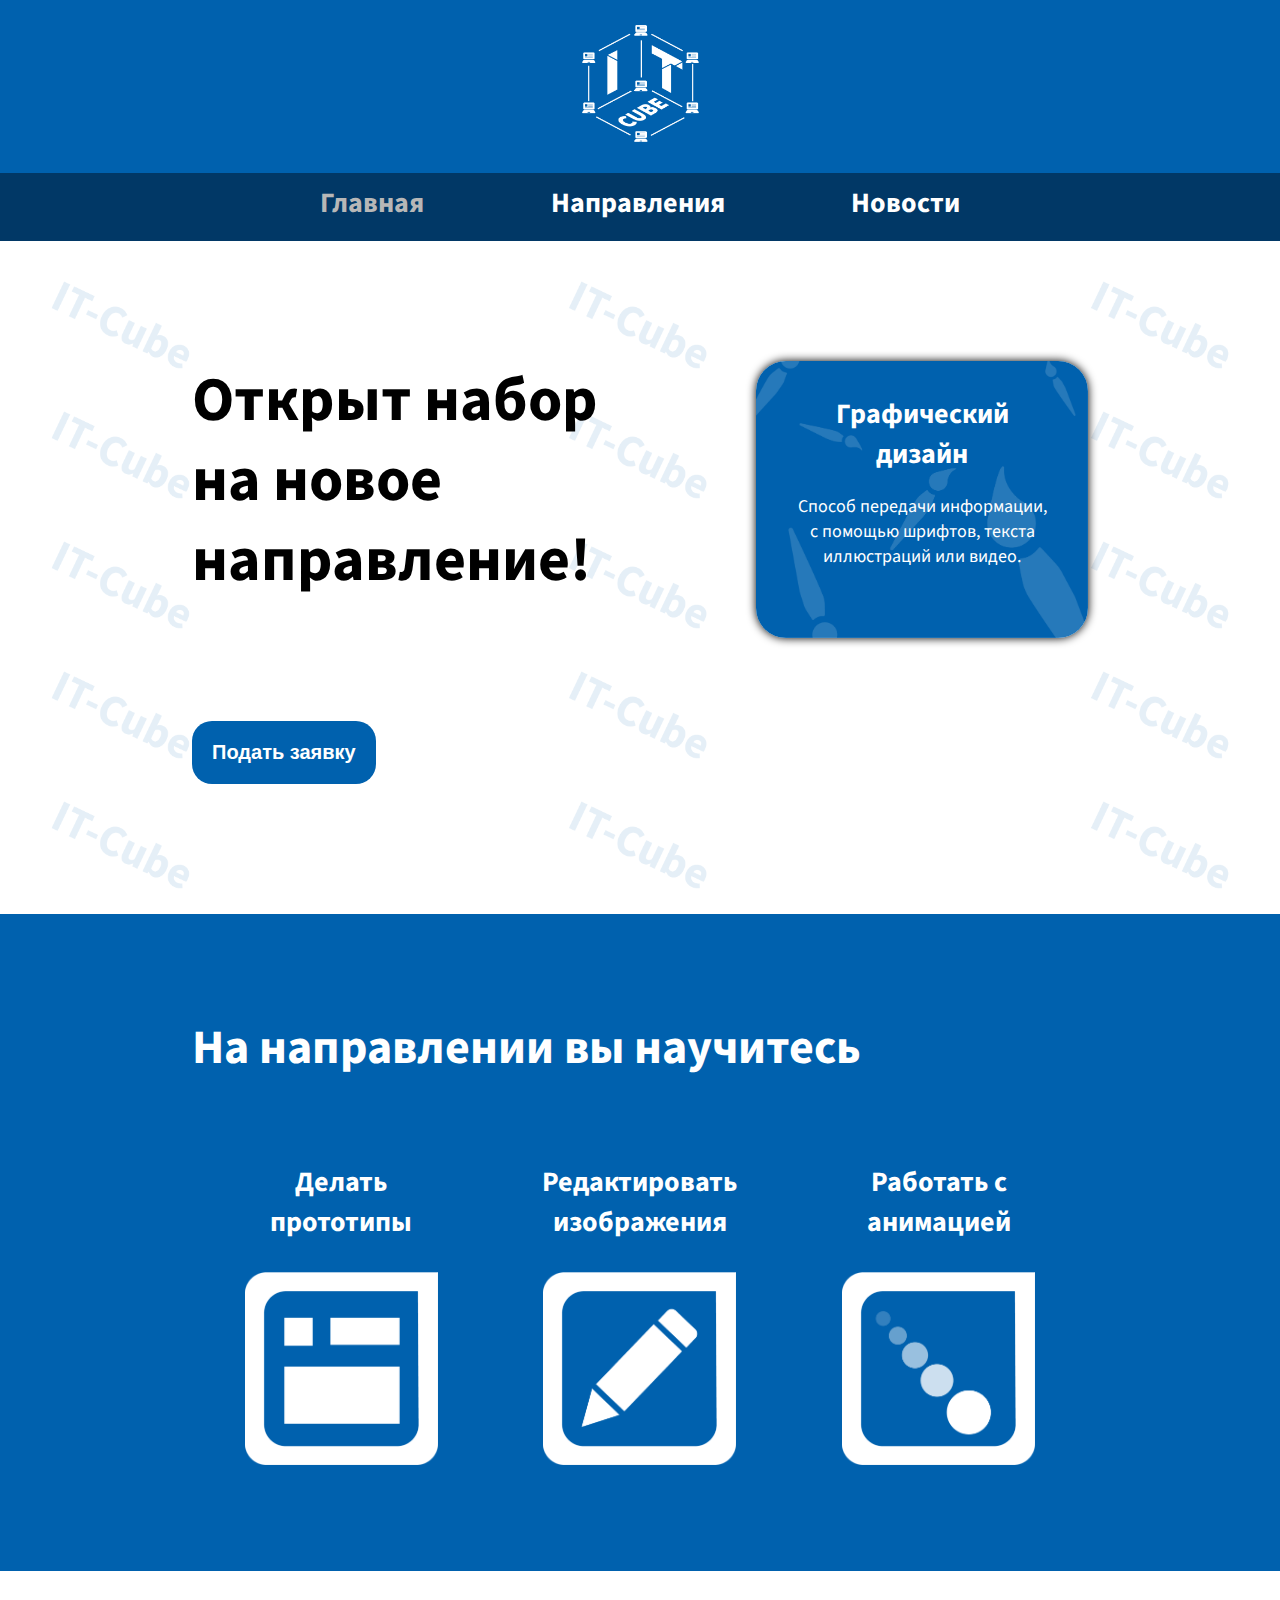
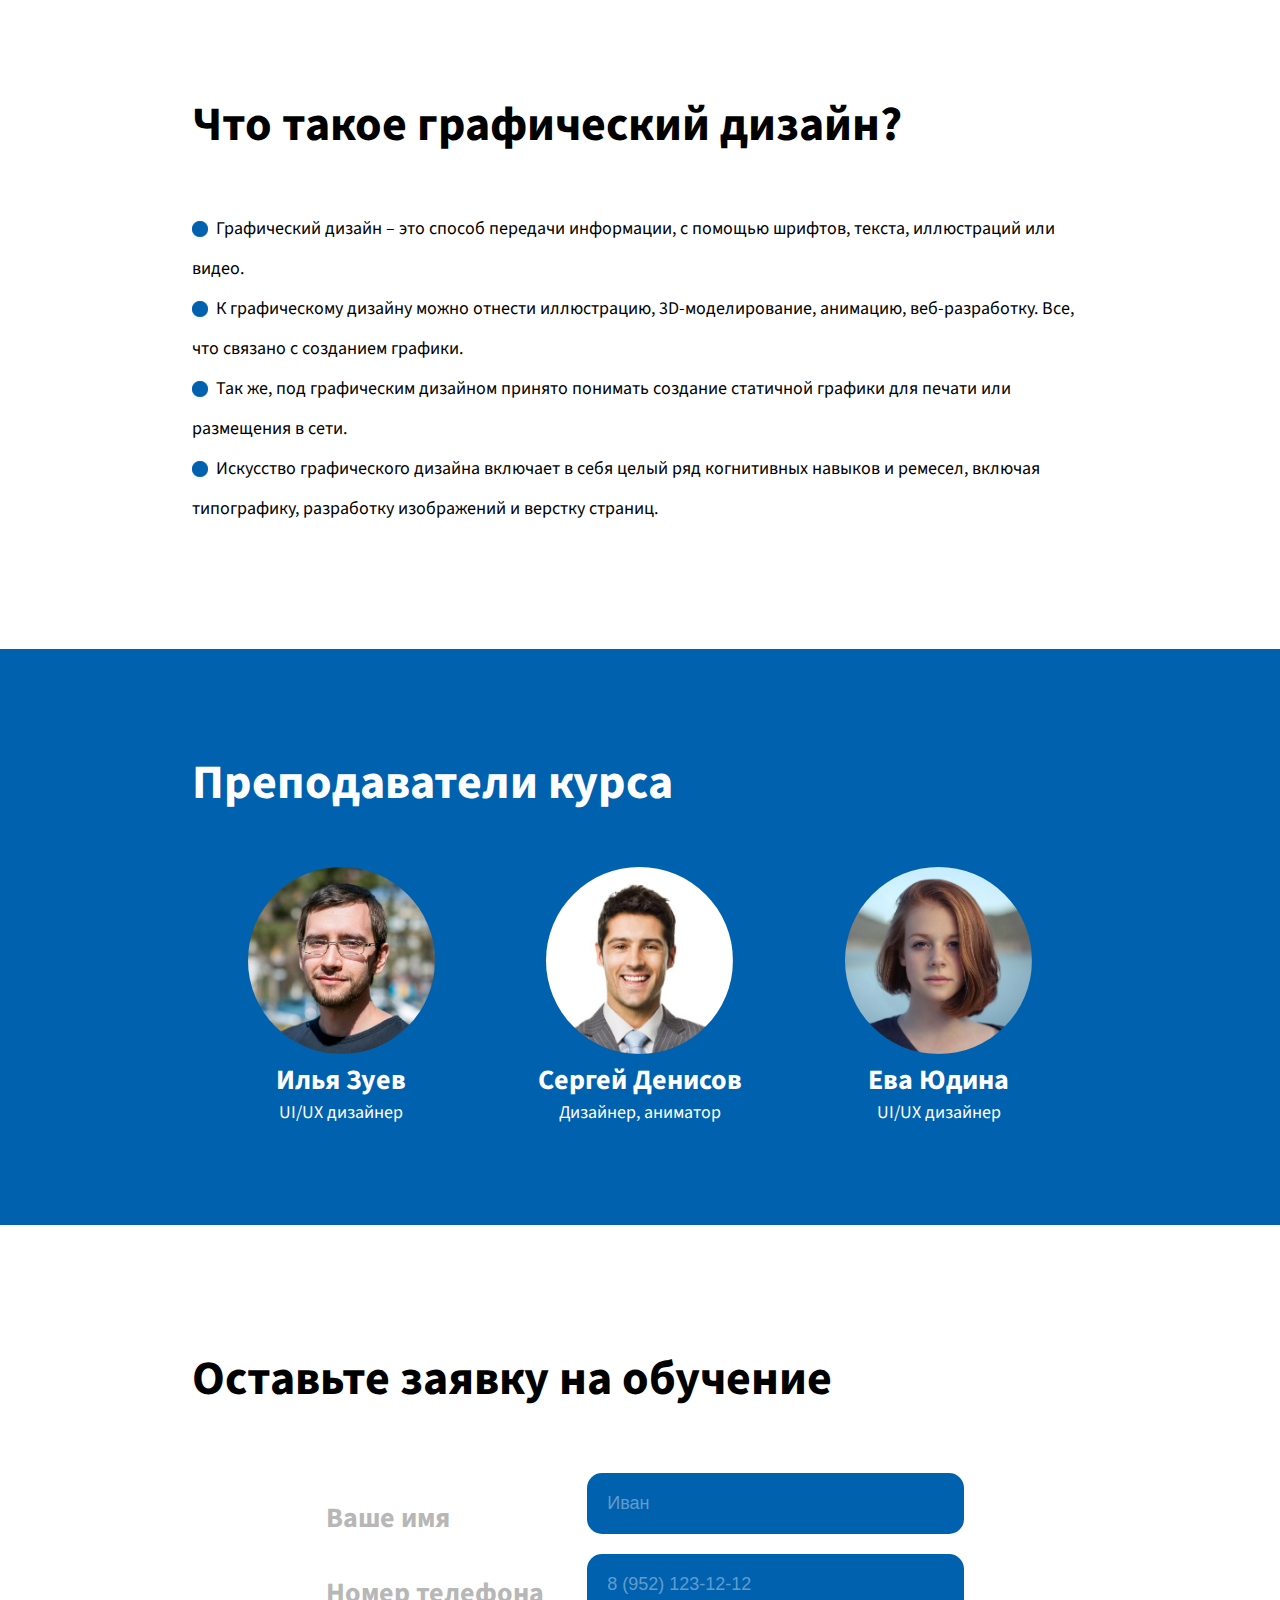
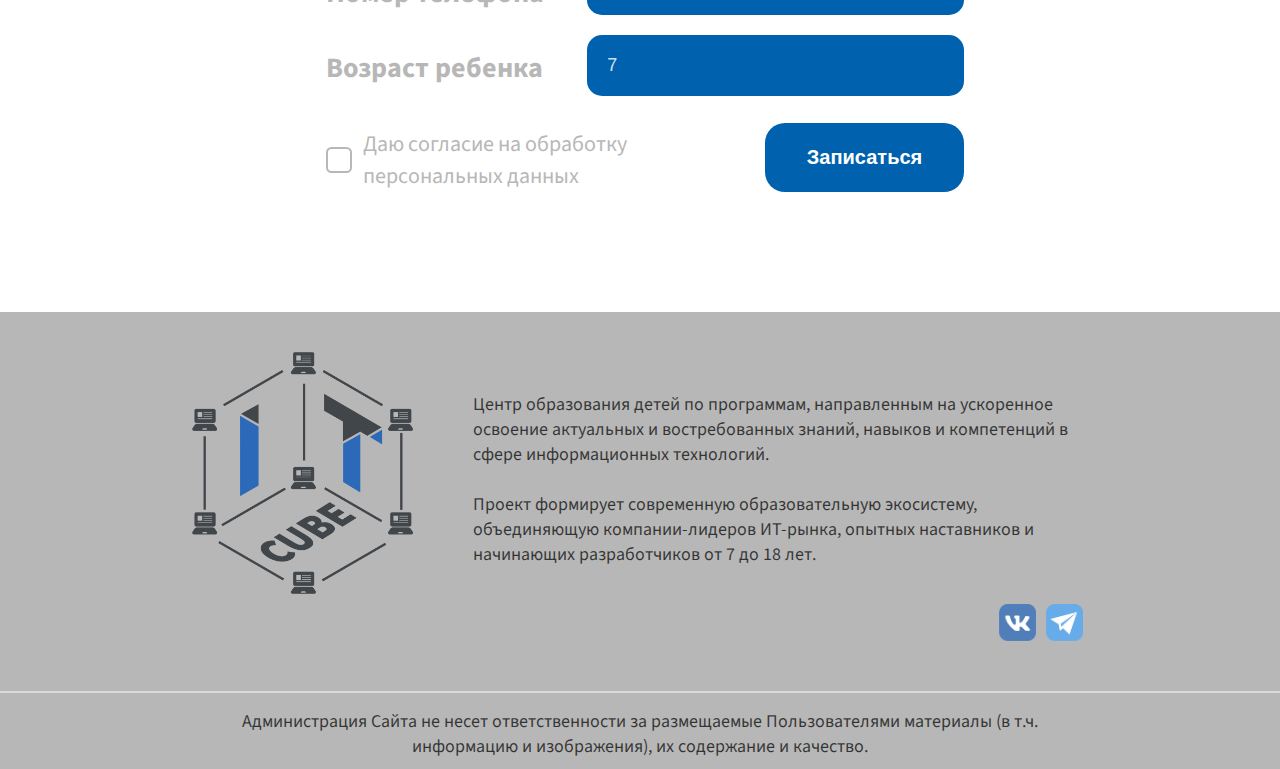
<file: index.html>
<!DOCTYPE html>
<html lang="en">

<head>
    <meta charset="UTF-8">
    <meta name="viewport" content="width=device-width, initial-scale=1.0">
    <title>IT-Cube</title>
    <link rel="stylesheet" href="css/style.css">
    <link rel="icon" href="image/logo.png">
</head>

<body>
    <!-- шапка -->
    <header class="header">
        <div class="logo">
            <a href=""><img class="logo-img" src="image/logo.png" alt="IT-Cube"></a>
        </div>
    </header>
    <!-- меню -->
    <section class="menu">
        <ul class="menu-list">
            <li><a href="index.html" class="gray">Главная</a></li>
            <li><a href="Napr.html">Направления</a></li>
            <li><a href="News.html">Новости</a></li>
        </ul>
    </section>
    <!-- первая секция (новое направление) -->
    <section class="container_white">
        <section class="container">
            <div class="grid">
                <div class="grid1">
                    <h1 class="title">Открыт набор <br> на новое направление!</h1>
                </div>
                <div class="new">
                    <img class="new-img" src="image/new.png" alt="Фон направления">
                    <h3 class="new-subtitle">Графический <br> дизайн</h2>
                        <p class="new-text"> Способ передачи информации, <br> с помощью шрифтов, текста <br> иллюстраций
                            или видео.</p>
                </div>
            </div>
            <div class="btn-centr">
                <a href="#form"><button class="btn">Подать заявку</button></a>
            </div>
        </section>
    </section>
    <!-- вторая секция (на направлении вы научитесь) -->
    <section class="container_blue">
        <section class="container">
            <h2 class="subtitle">На направлении вы научитесь</h2>
            <div class="study">
                <div class="study-content">
                    <h3 class="study-title">Делать <br> прототипы</h3>
                    <img class="study-img" src="image/maket.png" alt="иконка">
                </div>
                <div class="study-content">
                    <h3 class="study-title">Редактировать <br> изображения</h3>
                    <img class="study-img" src="image/pencil.png" alt="иконка">
                </div>
                <div class="study-content">
                    <h3 class="study-title">Работать с <br> анимацией</h3>
                    <img class="study-img" src="image/animation.png" alt="иконка">
                </div>
            </div>
        </section>
    </section>
    <!-- третья секция (что такое графический дизайн?) -->
    <section class="container_white">
        <section class="container">
            <h2 class="subtitle subtitle-black">Что такое графический дизайн?</h2>
            <ul class="list_blue">
                <li>Графический дизайн – это способ передачи информации, с помощью шрифтов, текста, иллюстраций или
                    видео.</li>
                <li>К графическому дизайну можно отнести иллюстрацию, 3D-моделирование, анимацию, веб-разработку. Все,
                    что связано с созданием графики.</li>
                <li>Так же, под графическим дизайном принято понимать создание статичной графики для печати или
                    размещения в сети.</li>
                <li>Искусство графического дизайна включает в себя целый ряд когнитивных навыков и ремесел, включая
                    типографику, разработку изображений и верстку страниц.</li>
            </ul>
        </section>
    </section>
    <!-- четвертая секция (преподаватели курса) -->
    <section class="container_blue">
        <section class="container">
            <h2 class="subtitle">Преподаватели курса</h2>
            <div class="prepods">
                <div class="prepods-content">
                    <img class="prepods-img" src="image/prepod1.png" alt="Препод">
                    <h3 class="prepod-title">Илья Зуев</h3>
                    <p class="prepod-text">UI/UX дизайнер</p>
                </div>
                <div class="prepods-content">
                    <img class="prepods-img" src="image/prepod2.png" alt="Препод">
                    <h3 class="prepod-title">Сергей Денисов</h3>
                    <p class="prepod-text">Дизайнер, аниматор</p>
                </div>
                <div class="prepods-content">
                    <img class="prepods-img" src="image/prepod3.png" alt="Препод">
                    <h3 class="prepod-title">Ева Юдина</h3>
                    <p class="prepod-text">UI/UX дизайнер</p>
                </div>
            </div>
        </section>
    </section>
    <!-- пятая секция (форма) -->
    <section class="container_white" id="form">
        <section class="container">
            <h2 class="subtitle subtitle-black">Оставьте заявку на обучение</h2>
            <div class="form">
                <div class="form-content">
                    <h3 class="form-title">Ваше имя</h3>
                    <h3 class="form-title">Номер телефона</h3>
                    <h3 class="form-title">Возраст ребенка</h3>
                </div>
                <div class="forma">
                    <form action="registr" id="registr">
                        <input type="text" id="name" required placeholder="Иван" maxlength="20"><br>
                        <input type="tel" id="phone" required placeholder="8 (952) 123-12-12" maxlength="11"
                            pattern="[0-9]{11}"><br>
                        <input type="number" id="age" required value="7" min="7" max="18" placeholder="7">
                    </form>
                </div>
            </div>
            <div class="form1">
                <div class="form-content">
                    <h3 class="form-title">Ваше имя</h3>
                    <form action="registr1" id="registr1">
                        <div class="forma">
                            <input type="text" id="name" required placeholder="Иван" maxlength="20"><br>
                            <h3 class="form-title">Номер телефона</h3>
                            <input type="tel" id="phone" required placeholder="8 (952) 123-12-12" maxlength="11"
                                pattern="[0-9]{11}"><br>
                            <h3 class="form-title">Возраст ребенка</h3>
                            <input type="number" id="age" required value="7" min="7" max="18" placeholder="7">
                        </div>
                    </form>
                </div>
            </div>
            <div class="form-grid">
                <div class="checkbox-group">
                    <input class="checkbox" id="checkbox" type="checkbox"><label class="checkbox-text"
                        for="checkbox">Даю согласие на обработку персональных данных</label>
                </div>
                <button form="registr" class="btn2">Записаться</button>
                <button form="registr1" class="btn3">Записаться</button>
            </div>
        </section>
    </section>
    <!-- подвал -->
    <div class="footer_bckg">
        <footer class="footer">
            <div class="footer-group">
                <img class="footer_img" src="image/logo_footer.png" alt="лого">
                <p class="footer_text">Центр образования детей по программам, направленным на ускоренное освоение
                    актуальных и востребованных знаний, навыков и компетенций в сфере информационных
                    технологий.<br><br>Проект формирует современную образовательную экосистему, объединяющую
                    компании-лидеров ИТ-рынка, опытных наставников и начинающих разработчиков от 7 до 18 лет.</p>
            </div>
            <div class="social">
                <a href="#"><img class="social-img" src="image/vk.png" alt="Вконтакте"></a>
                <a href="#"><img class="social-img" src="image/tg.png" alt="Телеграм"></a>
            </div>
        </footer>
        <img class="line" src="image/line.png" alt="линия">
        <section class="container_line">
            <p class="line-text">
                Администрация Сайта не несет ответственности за размещаемые Пользователями материалы (в т.ч. информацию
                и изображения), их содержание и качество.
            </p>
        </section>
    </div>
</body>

</html>
</file>
<file: css/style.css>
/* стандартные настройки */
@import url('https://fonts.googleapis.com/css2?family=Source+Sans+3:wght@400;700&display=swap');

html {
    scroll-behavior: smooth
}

body {
    font-family: 'Source Sans 3', sans-serif;
}

* {
    margin: 0;
    padding: 0;
    box-sizing: border-box;
}

ol, ul {
    list-style: none;
}

a {
    text-decoration: none;
    color: white;
}

:root {
    --blue: #0061AE;
    --gray: #B7B7B7;
    --text: 18px;
    --title: 62px;
    --subtitle: 48px;
    --btn: 28px;
    --very_subtitle: 28px;
    --checkbox: 22px;
}

.container {
    width: 61%;
    margin: 20px auto;
    padding: 100px 0;
}

.container_white {
    width: 100%;
    background-image: url(../image/white_bckg.png);
    background-size: contain;
    background-repeat: repeat-y;
    background-attachment: fixed, scroll;
}

.container_blue {
    background-color: var(--blue);
}

/* шапка */
.header {
    background-color: var(--blue);
}

.logo-img {
    width: 117px;
    height: 117px;
    margin: 25px 0;
}

.logo {
    text-align: center;
}

/* меню */
.menu {
    background-color: #013866;
    height: 68px;
}

.menu-list {
    width: 35%;
    display: flex;
    font-weight: 700;
    font-size: var(--very_subtitle);
    justify-content: space-between;
    margin: auto;
    padding: 10px 0;
    list-style: none;
}

.menu-list li:hover {
    transform: scale(101%);
}

.menu-list li:active {
    color: var(--gray);
}

.gray {
    color: var(--gray);
}

.grid {
    display: grid;
    grid-template-columns: 63% auto;
}

/* адаптация */
@media screen and (max-width:1850px){
    .menu-list {
        width: 50%;
    }
}

/* первая секция (новое направление) */
.title {
    font-size: var(--title);
    font-weight: 700;
    line-height: 80px;
}

.new {
    position: relative;
    animation: slide 2s;
}

@keyframes slide {
    0% {
        opacity: 0;
        visibility: hidden;
        transform: translateX(100%);
    }
    100% {
        opacity: 1;
        visibility: visible;
        transform: translateX(0);
    }
}

.new-img {
    max-width: 100%;
    position: absolute;
    display: block;
    box-shadow: 0px 0px 10px black;
    border-radius: 30px;
}

.new-subtitle {
    margin-top: 15%;
    color: white;
    text-align: center;
    font-weight: 700;
    font-size: var(--very_subtitle);
    position: relative;
}

.new-text {
    margin-top: 20px;
    text-align: center;
    color: white;
    position: relative;
    font-size: var(--text);
}

.btn {
    margin: 120px 0 10px;
    font-size: var(--btn);
    font-weight: 700;
    color: white;
    background-color: var(--blue);
    border: none;
    padding: 20px;
    border-radius: 20px;
    animation: opacity 2.5s;
    cursor: pointer;
}

@keyframes opacity {
    0% {
        opacity: 0;
        visibility: hidden;
    }
    70% {
        opacity: 0;
        visibility: hidden;
    }
    100% {
        opacity: 1;
        visibility: visible;
    }
}

.btn:hover, .btn2:hover {
    transform: scale(101%);
}

.btn:active, .btn2:active {
    box-shadow: 0px 0px 5px black;
}

/* вторая секция (на направлении вы научитесь) */
.subtitle {
    color: white;
    font-size: var(--subtitle);
    margin-bottom: 50px;
}

.study {
    display: grid;
    grid-template-columns: repeat(3, 1fr);
    padding-top: 30px;
}

.study-content:nth-child(1) img{
    animation: scale 5s infinite;
}

@keyframes scale {
    0% {
        scale: 100%;
    }
    33% {
        scale: 110%;
    }
    66% {
        scale: 100%;
    }
    100% {
        scale: 100%;
    }
}
.study-content:nth-child(2) img{
    animation: scale2 5s infinite;
}

@keyframes scale2 {
    0% {
        scale: 100%;
    }
    33% {
        scale: 100%;
    }
    66% {
        scale: 110%;
    }
    100% {
        scale: 100%;
    }
}

.study-content:nth-child(3) img{
    animation: scale3 5s infinite;
}

@keyframes scale3 {
    0% {
        scale: 110%;
    }
    33% {
        scale: 100%;
    }
    66% {
        scale: 100%;
    }
    100% {
        scale: 110%;
    }
}

.study-title {
    color: white;
    font-size: var(--very_subtitle);
    margin-bottom: 30px;
}

.study-content {
    text-align: center;
}

.study-img {
    width: 193px;
    height: 193px;
}

/* третья секция (что такое графический дизайн?) */
.subtitle-black {
    color: black;
}

.list_blue li::before {
    content: "";
    background: url(../image/mark.png) no-repeat 0;
    background-size: 16px;
    padding-left: 24px;
}

.list_blue li {
    font-size: var(--text);
    font-weight: 400;
    line-height: 40px;
}

/* четвертая секция (преподаватели курса) */
.prepods {
    display: grid;
    grid-template-columns: repeat(3, 1fr);
}

.prepods-content {
    text-align: center;
}

.prepod-title {
    font-size: var(--very_subtitle);
    font-weight: 700;
    color: white;
}

.prepod-text {
    font-size: var(--text);
    font-weight: 400;
    color: white;
}

.prepods-img {
    width: 187px;
    border-radius: 50%;
    transition: 1s;
}

.prepods-img:hover {
    border-radius: 0%;
    scale: 103%;
}

/* пятая секция (форма) */
.form {
    width: 70%;
    margin: 0 auto;
    display: grid;
    grid-template-columns: 40% 60%;
}

.form1 {
    display: none;
}

.form-title {
    color: var(--gray);
    font-size: var(--very_subtitle);
    font-weight: 700;
    margin: 35px 0;
}

.forma input{
    border: none;
    background-color: var(--blue);
    padding: 20px;
    margin: 10px;
    width: 100%;
    border-radius: 15px;
    font-size: var(--text);
    outline: none;
    color: #ffffffd3;
}

.forma input:focus {
    scale: 101%;
    box-shadow: 0 0 3px black;
}

.forma input::placeholder {
    color: #ffffff65;
}

.forma input:hover {
    scale: 101%;
}

.checkbox-group {
    margin-top: 35px;
    display: inline-flex;
    align-items: center;
    user-select: none;
    margin-left: -10px;
}

.checkbox-text { 
    font-size: var(--checkbox);
    color: var(--gray);
    font-weight: 400;
    padding-left: 10px;
}

.form-grid {
    width: 70%;
    margin: 0 auto;
    display: grid;
    grid-template-columns: 70% 30%;
}

.btn2 {
    font-size: var(--btn);
    font-weight: 700;
    color: white;
    background-color: var(--blue);
    border: none;
    padding: 20px;
    border-radius: 20px;
    margin-right: -10px;
    cursor: pointer;
}

.checkbox {
    position: absolute;
    z-index: -1;
    opacity: 0;
}

.checkbox+.checkbox-text {
    display: inline-flex;
    align-items: center;
    user-select: none;
  }

.checkbox+.checkbox-text::before {
    content: '';
    display: inline-block;
    width: 1em;
    height: 1em;
    flex-shrink: 0;
    flex-grow: 0;
    border: 2px solid var(--gray);
    border-radius: 0.25em;
    margin-right: 0.5em;
    background-repeat: no-repeat;
    background-position: center center;
    background-size: 50% 50%;
    cursor: pointer;
}

.checkbox:checked+.checkbox-text::before {
    border-color: var(--blue);
    background-color: var(--blue);
    background-image: url("data:image/svg+xml,%3csvg xmlns='http://www.w3.org/2000/svg' viewBox='0 0 8 8'%3e%3cpath fill='%23fff' d='M6.564.75l-3.59 3.612-1.538-1.55L0 4.26 2.974 7.25 8 2.193z'/%3e%3c/svg%3e");
}

.checkbox:not(:disabled):not(:checked)+.checkbox-text:hover::before {
    border-color: var(--blue);
  }
  
.btn3 {
    visibility: hidden;
    font-size: var(--btn);
    font-weight: 700;
    color: white;
    background-color: var(--blue);
    border: none;
    padding: 20px;
    border-radius: 20px;
    margin-right: -10px;
    cursor: pointer;
    position: absolute;
}

  /* подвал */
.footer {
    width: 61%;
    margin: 0 auto;
    padding: 40px 0 20px 0;
}

.footer_bckg {
    background-color: var(--gray);
}

.footer_img {
    width: 242px;
    height: 242px;
}

.footer-group {
    display: flex;
}

.footer_text {
    color: rgba(0, 0, 0, 0.719);
    margin-left: 60px;
    margin-top: 40px;
    font-size: var(--text);
}

.social {
    display: flex;
    justify-content: end;
}

.social-img {
    width: 37px;  
    margin: 10px 5px;
}

.line {
    width: 100%;
}

.container_line {
    width: 61%;
    color: rgba(0, 0, 0, 0.719);
    text-align: center;
    margin: 10px auto 0;
    padding-bottom: 10px;
}

.line-text {
    font-size: var(--text);
}

/* адаптация */
@media screen and (max-width:1805px){
    :root {
        --btn: 20px;
    } 
    .checkbox-group {
        margin-top: 5px;
    } 
}

@media screen and (max-width:1355px){
    .container {
        width: 70%;
    }
    .new-subtitle {
        margin-top: 10%;
    }
    .footer {
        width: 70%;
    }
    .container_line {
        width: 70%;
    }
}

@media screen and (max-width:1165px){
    :root {
        --text: 16px;
        --title: 54px;
        --subtitle: 44px;
        --very_subtitle: 24px;
        --checkbox: 18px;
        --btn: 20px;
    } 
    .study-img {
        width: 173px;
        height: 173px;
    } 
    .container {
        width: 80%;
        margin: 10px auto;
        padding: 70px 0;
    }
    .btn {
        margin-top: 60px;
    }
    .title {
        font-size: var(--title);
        font-weight: 700;
        line-height: 60px;
    }
    .footer {
        width: 80%;
    }
    .container_line {
        width: 80%;
    }
}

@media screen and (max-width:830px){
    .prepods-img {
        width: 147px;
    }
    .study-img {
        width: 143px;
        height: 143px;
    } 
    :root {
        --btn: 18px;
        --text: 14px;
        --title: 50px;
        --very_subtitle: 22px;
    }
    .list_blue li {
        line-height: 25px;
    }  
    .list_blue li::before {
        content: "";
        background-size: 12px;
        padding-left: 20px;
    }
    .footer_img {
        width: 102px;
        height: 102px;
        margin: 0 auto;
    }
    .footer-group {
        flex-direction: column;
    }
    .footer_text {
        margin-left: 0;
        margin-top: 40px;
        text-align: center;
    }
}

@media screen and (max-width:800px){
    :root {
        --btn: 16px;
        --text: 14px;
        --title: 40px;
        --very_subtitle: 20px;
        --subtitle: 34px;
        --checkbox: 14px;
    }
    .title {
        font-size: var(--title);
        font-weight: 700;
        line-height: 40px;
    }
    .prepods-img {
        width: 127px;
    }
    .study-img {
        width: 123px;
        height: 123px;
    } 
    .menu-list {
        padding: 20px 0;
    }
    .form-title {
        padding: 4px 0;
    }
    .subtitle {
        margin-bottom: 20px;
    }
    .logo-img {
        width: 87px;
        height: 87px;
        margin: 15px 0;
    }
    .social-img {
        width: 27px;  
        margin: 10px 5px;
    }
}

@media screen and (max-width:690px){
    :root {
        --btn: 14px;
        --text: 12px;
        --title: 38px;
        --very_subtitle: 18px;
        --subtitle: 32px;
        --checkbox: 16px;
    }
    .form {
        display: none;
    }
    .form1 {
        display: contents;

    }
    .form-title {
        margin-left: 10px;
    }
    .forma input{
        border: none;
        background-color: var(--blue);
        padding: 20px;
        margin: 0;
        width: 100%;
        border-radius: 15px;
        font-size: var(--text);
        outline: none;
        color: #ffffffd3;
    }
    .form-title {
        margin: 5px 0;
    }
    .form-grid {
        width: 100%;
        margin: 15px auto;
    }
    .btn3 {
        border: none;
        padding: 20px;
        border-radius: 20px;
        margin-right: 0;
        cursor: pointer;
        visibility: visible;
        position: relative;
    }
    .btn2 {
        display: none;
    }
}

@media screen and (max-width:640px){
    :root {
        --btn: 12px;
        --text: 10px;
        --title: 36px;
        --very_subtitle: 16px;
        --subtitle: 30px;
        --checkbox: 16px;
    } 
    .footer {
        padding: 25px 0 0 0;
    }
    .container {
        margin: 10px auto;
        padding: 30px 0;
    }
    .prepods-img {
        width: 107px;
    }
    .study-img {
        width: 103px;
        height: 103px;
    } 
}

@media screen and (max-width:530px){
    .new-subtitle {
        margin-top: 10%;
    }
    .new-text {
        margin-top: 10px;
    }  
    .btn {
        margin: 50px 0 10px;
    }
    .btn-centr {
        text-align: center;
    }
}

@media screen and (max-width:500px){
    .new-subtitle {
        margin-top: 20%;
    }
    .new-text {
        display: none;
    }  
    :root {
        --btn: 12px;
        --text: 12px;
        --title: 28px;
        --very_subtitle: 14px;
        --subtitle: 26px;
        --checkbox: 16px;
    } 
    .prepods-img {
        width: 87px;
    }
    .study-img {
        width: 83px;
        height: 83px;
    } 
    .study {
        display: flex;
        flex-direction: column;
        padding-top: 20px;
    }
    .study-title {
        margin-bottom: 10px;
    }
    .study-content {
        text-align: center;
        margin-bottom: 20px;
    }
    .logo-img {
        width: 77px;
        height: 77px;
        margin: 10px 0;
    }
    .footer_img {
        width: 82px;
        height: 82px;
        margin: 0 auto;
    }
    .subtitle {
        text-align: center;
    }
    .prepods {
        display: flex;
        flex-direction: column;
    }
    .prepods-content {
        margin-bottom: 30px;
    }
    .prepod-title {
        font-size: var(--very_subtitle);
        font-weight: 700;
        color: white;
    }
    .menu-list {
        width: 70%;
        padding: 20px 0;
    }
}

@media screen and (max-width:430px){
    .grid {
        display: flex;
        flex-direction: column;
        text-align: center;
    }
    .new-img {
        max-width: 100%;

        margin: 0 auto 0;
    }
    .new {
        width: 50%;
        margin: 10px auto 30px;
    }
    .list_blue li::before {
        content: "";
        background-size: 10px;
    }
    .btn3 {
        padding: 10px;
    }
    :root {
        --checkbox: 12px;
    } 
    .footer_img {
        width: 82px;
        height: 82px;
        margin: 0 auto -20px;
    }
}
</file>
